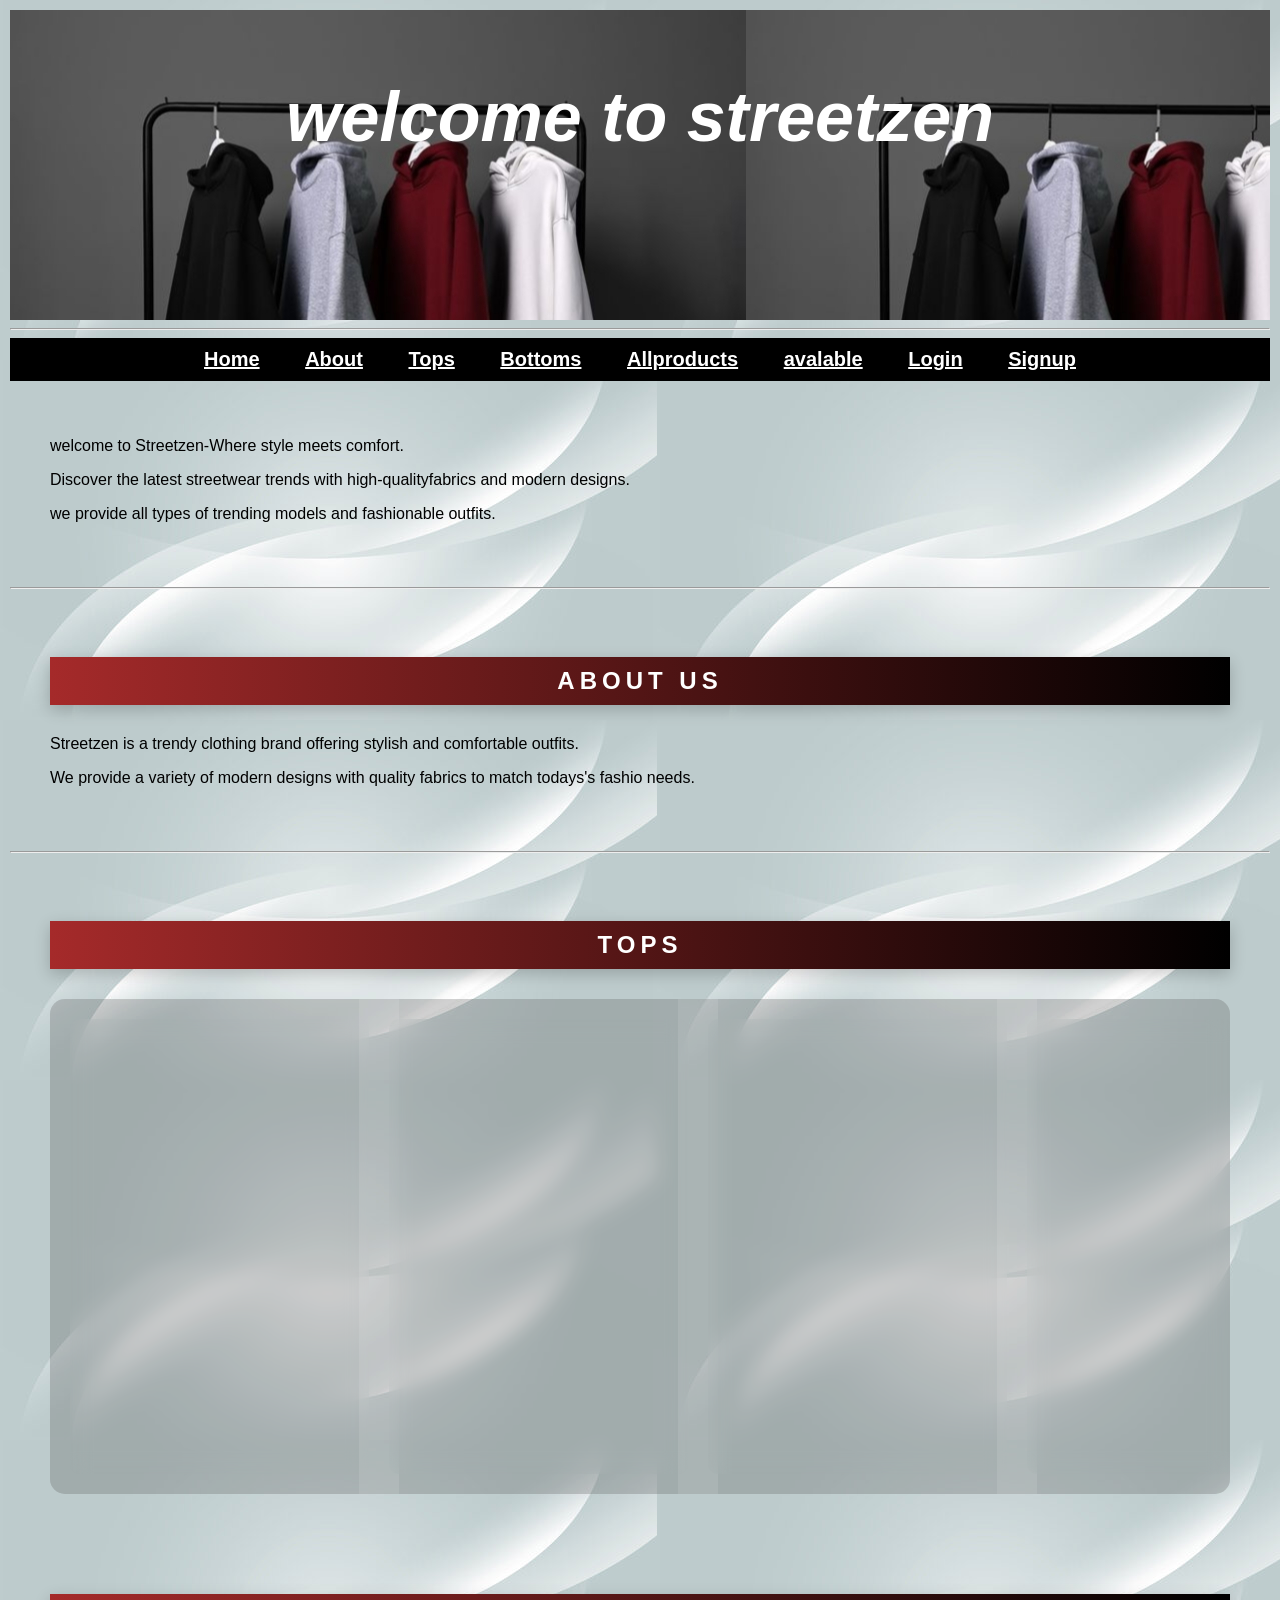
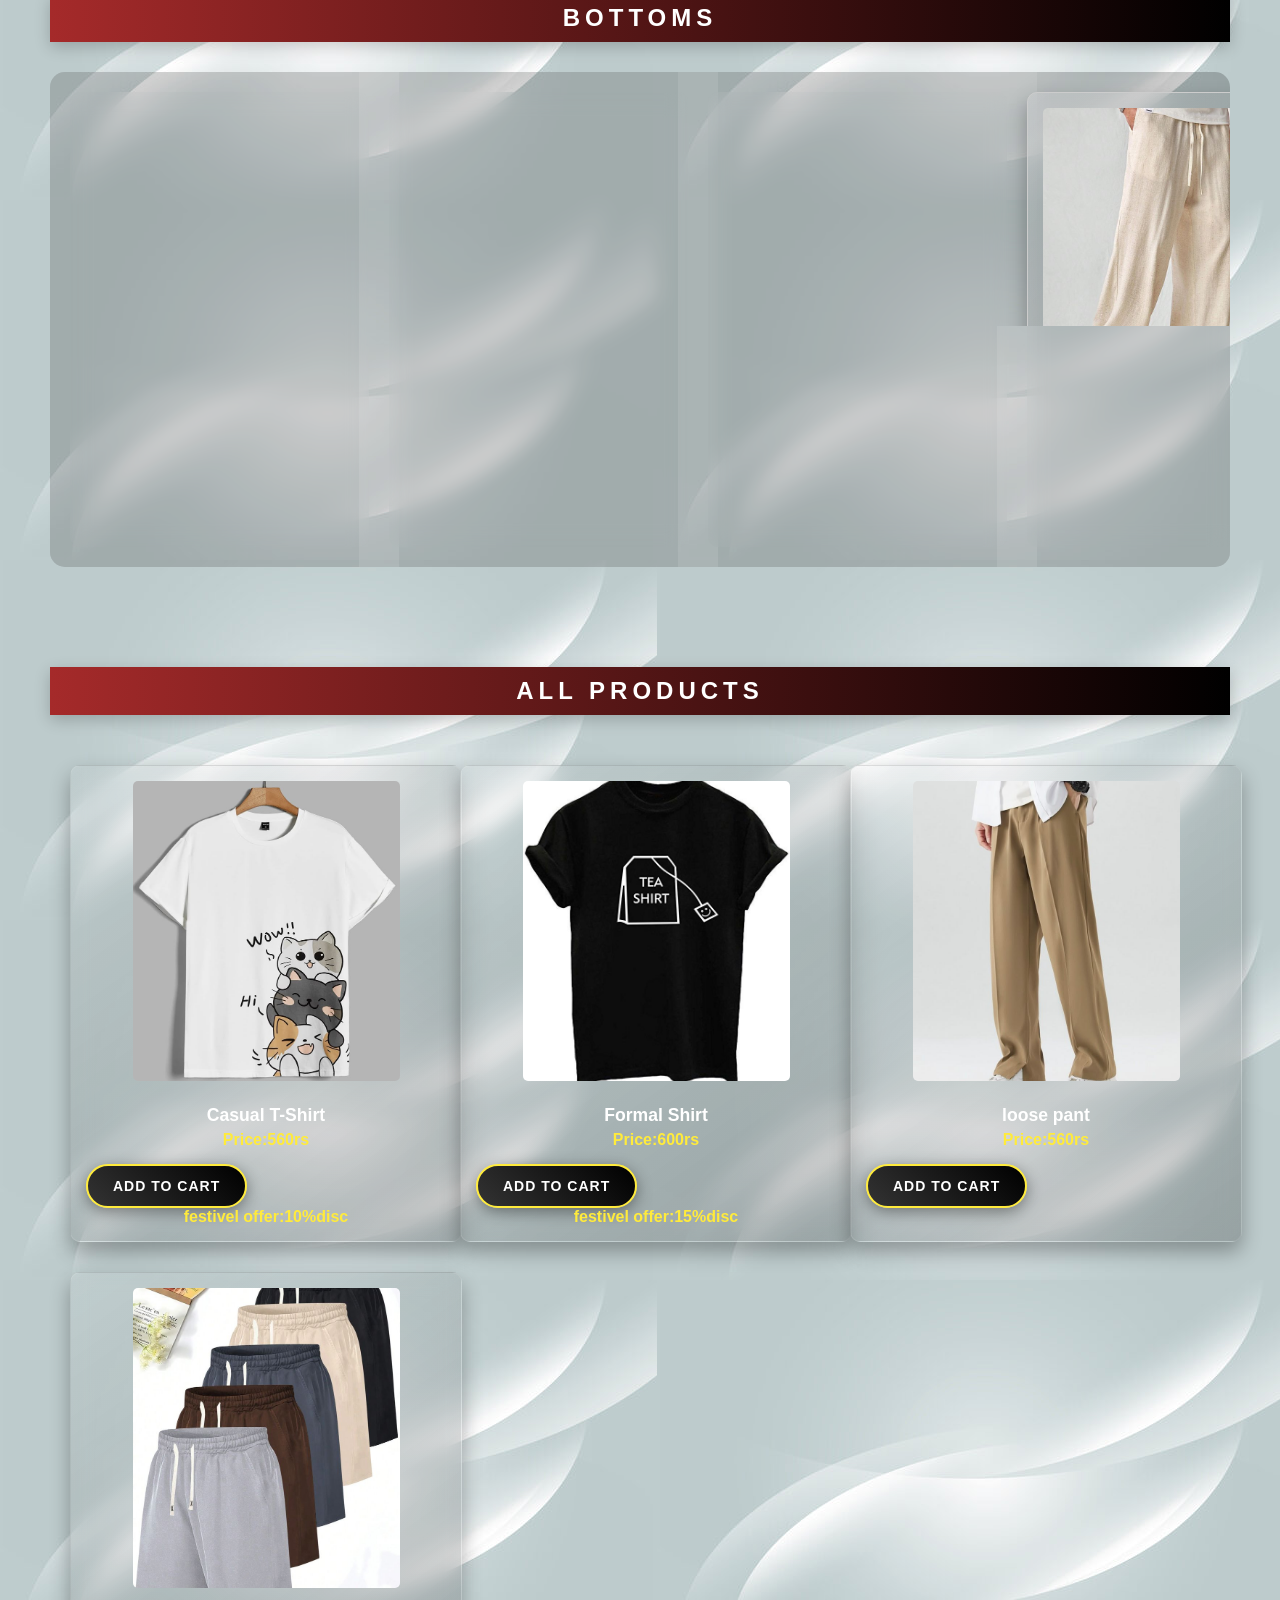
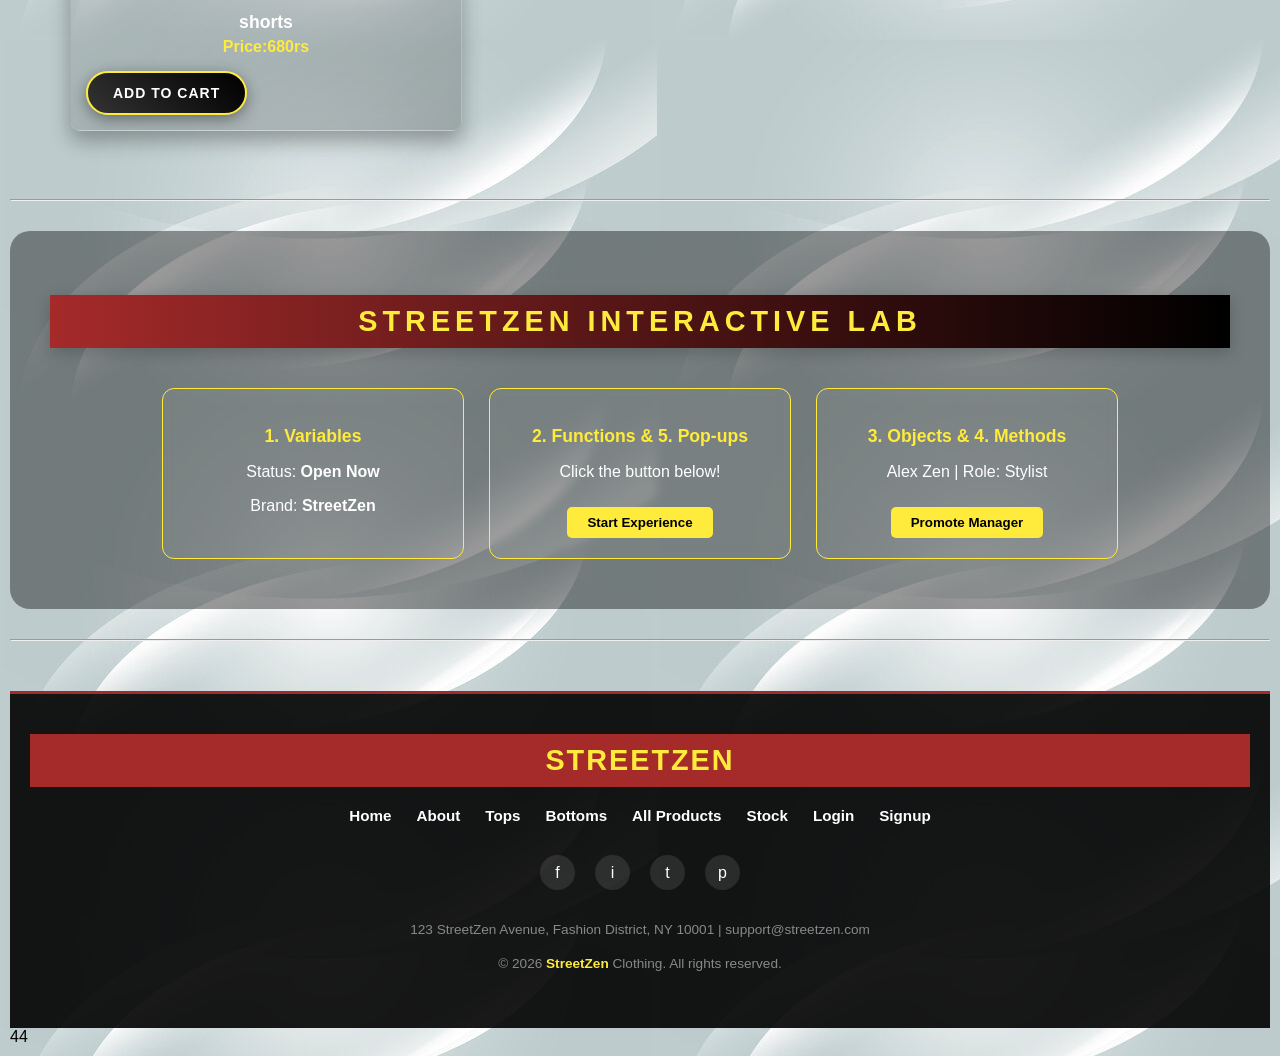
<file: index.html>
<!doctype html>
<html>

<head>
    <title><i>Streetzen</i></title>
    <link rel="stylesheet" href="web.css">
    <link rel="stylesheet" href="advanced.css">
    <style>
        body {
            background-image: url('formbg.jpg');
        }
    </style>
    <script src="script.js" defer></script>
</head>

<body class="cls">
    <div class="hero">
        <h1><b><i>welcome to streetzen</i></b></h1>
    </div>
    <hr>
    <nav class="navi" style="background-color:black;text-align:center;padding:10px;word-spacing:40px;font-size:20px;">
        <a href="#home" onclick="audio()">Home</a>
        <a href="#About" onclick="audio()">About</a>
        <a href="#tops" onclick="audio()">Tops</a>
        <a href="#bottoms" onclick="audio()">Bottoms</a>
        <a href="#products" onclick="audio()">Allproducts</a>
        <a href="available.html" onclick="audio()">avalable</a>
        <a href="login.html" onclick="audio()">Login</a>
        <a href="sign up.html" onclick="audio()">Signup</a>
    </nav>
    <section id=home>
        <p>welcome to Streetzen-Where style meets comfort.</p>
        <p>Discover the latest streetwear trends with high-qualityfabrics and modern designs.
        <p>
        <p>we provide all types of trending models and fashionable outfits.</p>
    </section>
    <hr>

    <section id="about">
        <h2>About Us</h2>
        <p>Streetzen is a trendy clothing brand offering stylish and comfortable outfits.</p>
        <P>We provide a variety of modern designs with quality fabrics to match todays's fashio needs.
        </p>
    </section>
    <hr>
    <section id="tops">
        <h2>Tops</h2>
        <div class="tops"
            style="display: flex !important; flex-direction: row !important; flex-wrap: nowrap !important; gap: 20px !important; overflow-x: auto !important; padding: 20px !important; background-color: rgba(0, 0, 0, 0.2); border-radius: 15px;">
            <div class="product"
                style="flex: 0 0 auto !important; width: 267px !important; text-align: center !important; border: 1px solid #ccc !important; border-radius: 10px !important; padding: 15px !important; background-color: rgba(255, 255, 255, 0.1) !important; display: flex !important; flex-direction: column !important; align-items: center !important;">
                <img src="tshirt.jpg" width="267" height="300"
                    style="width: 267px !important; height: 300px !important; object-fit: cover !important; border-radius: 5px !important; margin-bottom: 10px !important;">
                <h3 style="margin: 10px 0 5px 0 !important; font-size: 1.1em !important; color: white !important;">
                    Casual T-Shirt</h3>
                <p style="margin: 0 !important; color: #ffeb3b !important; font-weight: bold !important;">Price:560rs
                </p>
                <button class="add-to-cart">Add to Cart</button>
            </div>
            <div class="product"
                style="flex: 0 0 auto !important; width: 267px !important; text-align: center !important; border: 1px solid #ccc !important; border-radius: 10px !important; padding: 15px !important; background-color: rgba(255, 255, 255, 0.1) !important; display: flex !important; flex-direction: column !important; align-items: center !important;">
                <img src="tshirt1.jpg" width="267" height="300"
                    style="width: 267px !important; height: 300px !important; object-fit: cover !important; border-radius: 5px !important; margin-bottom: 10px !important;">
                <h3 style="margin: 10px 0 5px 0 !important; font-size: 1.1em !important; color: white !important;">
                    Formal Shirt</h3>
                <p style="margin: 0 !important; color: #ffeb3b !important; font-weight: bold !important;">Price:600rs
                </p>
                <button class="add-to-cart">Add to Cart</button>
            </div>
            <div class="product"
                style="flex: 0 0 auto !important; width: 267px !important; text-align: center !important; border: 1px solid #ccc !important; border-radius: 10px !important; padding: 15px !important; background-color: rgba(255, 255, 255, 0.1) !important; display: flex !important; flex-direction: column !important; align-items: center !important;">
                <img src="images/image1.jpg" width="267" height="300"
                    style="width: 267px !important; height: 300px !important; object-fit: cover !important; border-radius: 5px !important; margin-bottom: 10px !important;">
                <h3 style="margin: 10px 0 5px 0 !important; font-size: 1.1em !important; color: white !important;">
                    Premium T-Shirt Stack</h3>
                <p style="margin: 0 !important; color: #ffeb3b !important; font-weight: bold !important;">Price: 750rs
                </p>
                <button class="add-to-cart">Add to Cart</button>
            </div>
            <div class="product"
                style="flex: 0 0 auto !important; width: 267px !important; text-align: center !important; border: 1px solid #ccc !important; border-radius: 10px !important; padding: 15px !important; background-color: rgba(255, 255, 255, 0.1) !important; display: flex !important; flex-direction: column !important; align-items: center !important;">
                <img src="images/image2.jpg" width="267" height="300"
                    style="width: 267px !important; height: 300px !important; object-fit: cover !important; border-radius: 5px !important; margin-bottom: 10px !important;">
                <h3 style="margin: 10px 0 5px 0 !important; font-size: 1.1em !important; color: white !important;">
                    California Sweatshirt</h3>
                <p style="margin: 0 !important; color: #ffeb3b !important; font-weight: bold !important;">Price: 850rs
                </p>
                <button class="add-to-cart">Add to Cart</button>
            </div>
            <div class="product"
                style="flex: 0 0 auto !important; width: 267px !important; text-align: center !important; border: 1px solid #ccc !important; border-radius: 10px !important; padding: 15px !important; background-color: rgba(255, 255, 255, 0.1) !important; display: flex !important; flex-direction: column !important; align-items: center !important;">
                <img src="images/image3.jpg" width="267" height="300"
                    style="width: 267px !important; height: 300px !important; object-fit: cover !important; border-radius: 5px !important; margin-bottom: 10px !important;">
                <h3 style="margin: 10px 0 5px 0 !important; font-size: 1.1em !important; color: white !important;">
                    Street Style Overshirt</h3>
                <p style="margin: 0 !important; color: #ffeb3b !important; font-weight: bold !important;">Price: 950rs
                </p>
                <button class="add-to-cart">Add to Cart</button>
            </div>
        </div>
    </section>
    <section id="bottoms">
        <h2>Bottoms</h2>
        <div class="bottoms"
            style="display: flex !important; flex-direction: row !important; flex-wrap: nowrap !important; gap: 20px !important; overflow-x: auto !important; padding: 20px !important; background-color: rgba(0, 0, 0, 0.2); border-radius: 15px;">
            <div class="product"
                style="flex: 0 0 auto !important; width: 267px !important; text-align: center !important; border: 1px solid #ccc !important; border-radius: 10px !important; padding: 15px !important; background-color: rgba(255, 255, 255, 0.1) !important; display: flex !important; flex-direction: column !important; align-items: center !important;">
                <img src="pant.jpg" width="267" height="300"
                    style="width: 267px !important; height: 300px !important; object-fit: cover !important; border-radius: 5px !important; margin-bottom: 10px !important;">
                <h3 style="margin: 10px 0 5px 0 !important; font-size: 1.1em !important; color: white !important;">Loose
                    Pant</h3>
                <p style="margin: 0 !important; color: #ffeb3b !important; font-weight: bold !important;">Price: 560rs
                </p>
                <button class="add-to-cart">Add to Cart</button>
            </div>
            <div class="product"
                style="flex: 0 0 auto !important; width: 267px !important; text-align: center !important; border: 1px solid #ccc !important; border-radius: 10px !important; padding: 15px !important; background-color: rgba(255, 255, 255, 0.1) !important; display: flex !important; flex-direction: column !important; align-items: center !important;">
                <img src="short.jpg" width="267" height="300"
                    style="width: 267px !important; height: 300px !important; object-fit: cover !important; border-radius: 5px !important; margin-bottom: 10px !important;">
                <h3 style="margin: 10px 0 5px 0 !important; font-size: 1.1em !important; color: white !important;">
                    Shorts</h3>
                <p style="margin: 0 !important; color: #ffeb3b !important; font-weight: bold !important;">Price: 680rs
                </p>
                <button class="add-to-cart">Add to Cart</button>
            </div>
            <div class="product"
                style="flex: 0 0 auto !important; width: 267px !important; text-align: center !important; border: 1px solid #ccc !important; border-radius: 10px !important; padding: 15px !important; background-color: rgba(255, 255, 255, 0.1) !important; display: flex !important; flex-direction: column !important; align-items: center !important;">
                <img src="images/image4.jpg" width="267" height="300"
                    style="width: 267px !important; height: 300px !important; object-fit: cover !important; border-radius: 5px !important; margin-bottom: 10px !important;">
                <h3 style="margin: 10px 0 5px 0 !important; font-size: 1.1em !important; color: white !important;">
                    Premium Sweatpants</h3>
                <p style="margin: 0 !important; color: #ffeb3b !important; font-weight: bold !important;">Price: 1200rs
                </p>
                <button class="add-to-cart">Add to Cart</button>
            </div>
            <div class="product"
                style="flex: 0 0 auto !important; width: 267px !important; text-align: center !important; border: 1px solid #ccc !important; border-radius: 10px !important; padding: 15px !important; background-color: rgba(255, 255, 255, 0.1) !important; display: flex !important; flex-direction: column !important; align-items: center !important;">
                <img src="images/image5.jpg" width="267" height="300"
                    style="width: 267px !important; height: 300px !important; object-fit: cover !important; border-radius: 5px !important; margin-bottom: 10px !important;">
                <h3 style="margin: 10px 0 5px 0 !important; font-size: 1.1em !important; color: white !important;">Linen
                    Relaxed Pants</h3>
                <p style="margin: 0 !important; color: #ffeb3b !important; font-weight: bold !important;">Price: 850rs
                </p>
                <button class="add-to-cart">Add to Cart</button>
            </div>
            <div class="product"
                style="flex: 0 0 auto !important; width: 267px !important; text-align: center !important; border: 1px solid #ccc !important; border-radius: 10px !important; padding: 15px !important; background-color: rgba(255, 255, 255, 0.1) !important; display: flex !important; flex-direction: column !important; align-items: center !important;">
                <img src="images/image6.jpg" width="267" height="300"
                    style="width: 267px !important; height: 300px !important; object-fit: cover !important; border-radius: 5px !important; margin-bottom: 10px !important;">
                <h3 style="margin: 10px 0 5px 0 !important; font-size: 1.1em !important; color: white !important;">
                    Multi-Pocket Cargo Pants</h3>
                <p style="margin: 0 !important; color: #ffeb3b !important; font-weight: bold !important;">Price: 950rs
                </p>
                <button class="add-to-cart">Add to Cart</button>
            </div>
        </div>
    </section>
    <section id="products">
        <h2>all products</h2>
        <div class="products">
            <div class="product" style="display:inline-block;">
                <img src="tshirt.jpg" width="267" height="300">
                <h3>Casual T-Shirt</h3>
                <p>Price:560rs</p>
                <button class="add-to-cart">Add to Cart</button>
                <p>festivel offer:10%disc</p>
            </div>
            <div class="product" style="display:inline-block;">
                <img src="tshirt1.jpg" width="267" height="300">
                <h3>Formal Shirt</h3>
                <p>Price:600rs</p>
                <button class="add-to-cart">Add to Cart</button>
                <p>festivel offer:15%disc</p>
            </div>
            <div class="product" style="display:inline-block;">
                <img src="pant.jpg" width="267" height="300">
                <h3>loose pant</h3>
                <p>Price:560rs</p>
                <button class="add-to-cart">Add to Cart</button>
            </div>
            <div class="product" style="display:inline-block;">
                <img src="short.jpg" width="267" height="300">
                <h3>shorts</h3>
                <p>Price:680rs</p>
                <button class="add-to-cart">Add to Cart</button>
            </div>
        </div>
    </section>
    <hr>
    <!-- JS Lab Task-4 Interactive Center (Beginner Friendly) -->
    <section id="interactive-lab" class="lab-section">
        <h2 class="lab-title">StreetZen Interactive Lab</h2>
        
        <div class="lab-grid">
            <!-- 1. Variables Demo -->
            <div class="lab-item">
                <h3>1. Variables</h3>
                <p>Status: <b id="status-text">Checking...</b></p>
                <p>Brand: <b id="brand-display">StreetZen</b></p>
            </div>

            <!-- 2. Functions & 5. Pop-ups Demo -->
            <div class="lab-item">
                <h3>2. Functions & 5. Pop-ups</h3>
                <p id="user-greeting">Click the button below!</p>
                <button id="start-btn" class="lab-btn">Start Experience</button>
            </div>

            <!-- 3. Objects & 4. Methods Demo -->
            <div class="lab-item">
                <h3>3. Objects & 4. Methods</h3>
                <p id="manager-info-text">Alex Zen | Role: Stylist</p>
                <button id="promo-btn" class="lab-btn">Promote Manager</button>
            </div>

        </div>
    </section>
    <hr>
    <footer class="site-footer">
        <div class="footer-brand">
            <h2>StreetZen</h2>
        </div>

        <ul class="footer-links-row">
            <li><a href="#home">Home</a></li>
            <li><a href="#about">About</a></li>
            <li><a href="#tops">Tops</a></li>
            <li><a href="#bottoms">Bottoms</a></li>
            <li><a href="#products">All Products</a></li>
            <li><a href="available.html">Stock</a></li>
            <li><a href="login.html">Login</a></li>
            <li><a href="sign up.html">Signup</a></li>
        </ul>

        <div class="social-row">
            <a href="#" title="Facebook">f</a>
            <a href="#" title="Instagram">i</a>
            <a href="#" title="Twitter">t</a>
            <a href="#" title="Pinterest">p</a>
        </div>

        <div class="footer-info">
            <p>123 StreetZen Avenue, Fashion District, NY 10001 | support@streetzen.com</p>
            <p>&copy; 2026 <b>StreetZen</b> Clothing. All rights reserved.</p>
        </div>
    </footer>

    <audio id="clicksound">
        <source src="click.mp3" type="audio/mpeg">
    </audio>
    <script>
        function audio() {
            let sound = document.getElementById("clicksound");
            sound.currentTime = 0;
            sound.play();
        }
    </script>

</body>

</html>44
</file>
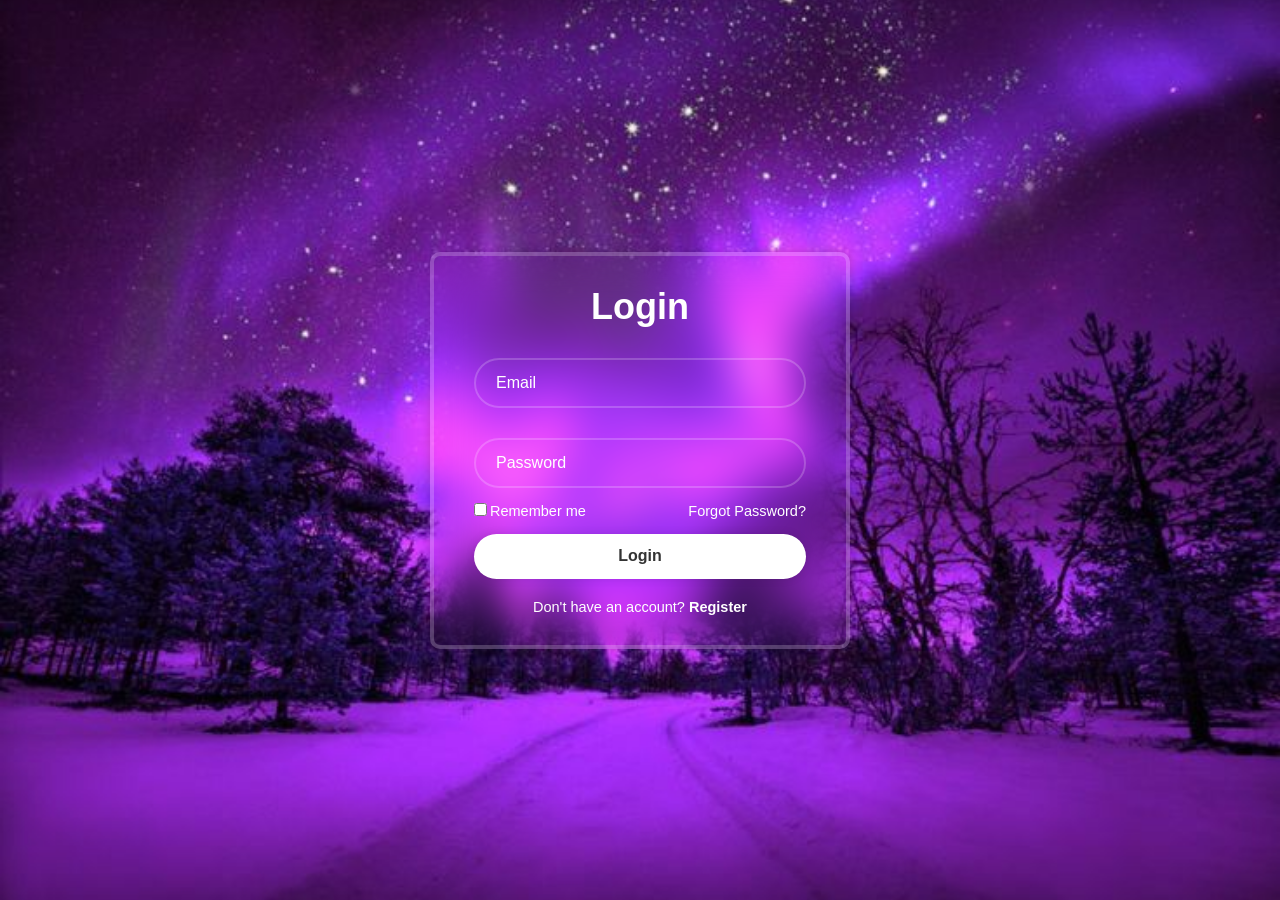
<file: login.html>
<!DOCTYPE html>
<html lang="en">
<head>
    <title>Login</title>
    <style>
        *{
            margin:0;
            padding:0;
            box-sizing:border-box;
            font-family:"poppins",sans-serif;
        }
        body{
            display:flex;
            justify-content:center;
            align-items:center;
            min-height: 100vh;
            background:url('purple1.jpg') no-repeat;
            background-size:cover;
            background-position: center;

        }
        .login{
            width: 420px;
            background:transparent;
            border:4px solid rgba(255,255,255,0.2);
            backdrop-filter:blur(20px);
            box-shadow:0 0 10px rgba(0,0,0,.2);
            color: #fff;
            border-radius:10px;
            padding:30px 40px;
        }
        .login h2{
            font-size: 36px;
            text-align: center;
        }
        .login .input-box{
            width: 100%;
            height: 50px;
            margin:30px 0;
        }
        .input-box input{
            width: 100%;
            height: 100%;
            background: transparent;
            border: none;
            outline: none;
            border:2px solid rgba(255,255,255,0.2);
            border-radius:40px;
            font-size:16px;
            color:#fff;
            padding:20px 45px 20px 20px;
        }
        .input-box input::placeholder{
            color:#fff;
        }
        .login .rem-forgot{
            display:flex;
            justify-content:space-between;
            font-size:14.5px;
            margin: -15px 0 15px;
        }
        .rem-forgot label input{
            accent-color: #fff;
            margin-right:3px;
        }
        .rem-forgot a{
            color:#fff;
            text-decoration: none;
        }
        .rem-forgot a:hover{
            text-decoration: underline;
        }
        .login .btn{
            width: 100%;
            height: 45px;
            background: #fff;
            border:none;
            outline:none;
            border-radius:40px;
            box-shadow:0 0 10px rgba(0,0,0,.1);
            cursor:pointer;
            font-size:16px;
            color:#333;
            font-weight:600;
        }
        .login .reg-link{
            font-size:14.5px;
            text-align:center;
            margin-top:20px
        }
        .reg-link p a{
            color:#fff;
            text-decoration:none;
            font-weight:600;
        }
        .reg-link p a:hover{
            text-decoration: underline;
        }
    </style>
</head>
<body>
    <div class="login">
        <form action="login.php" method="POST">
            <h2>Login</h2>
            <div class="input-box">
                <input type="text" name="email" placeholder="Email" required>
            </div>
            <div class="input-box">
                <input type="password" name="pwd" placeholder="Password" required>
            </div>
            <div class="rem-forgot">
                <label><input type="checkbox" />Remember me</label>
                <a href="#">Forgot Password?</a>
            </div>
            <button type="submit" class="btn">Login</button>
            <div class="reg-link">
                <p>Don't have an account? <a href="sign up.html">Register</a></p>
            </div>
        </form>
    </div>
</body>
</html>
</file>
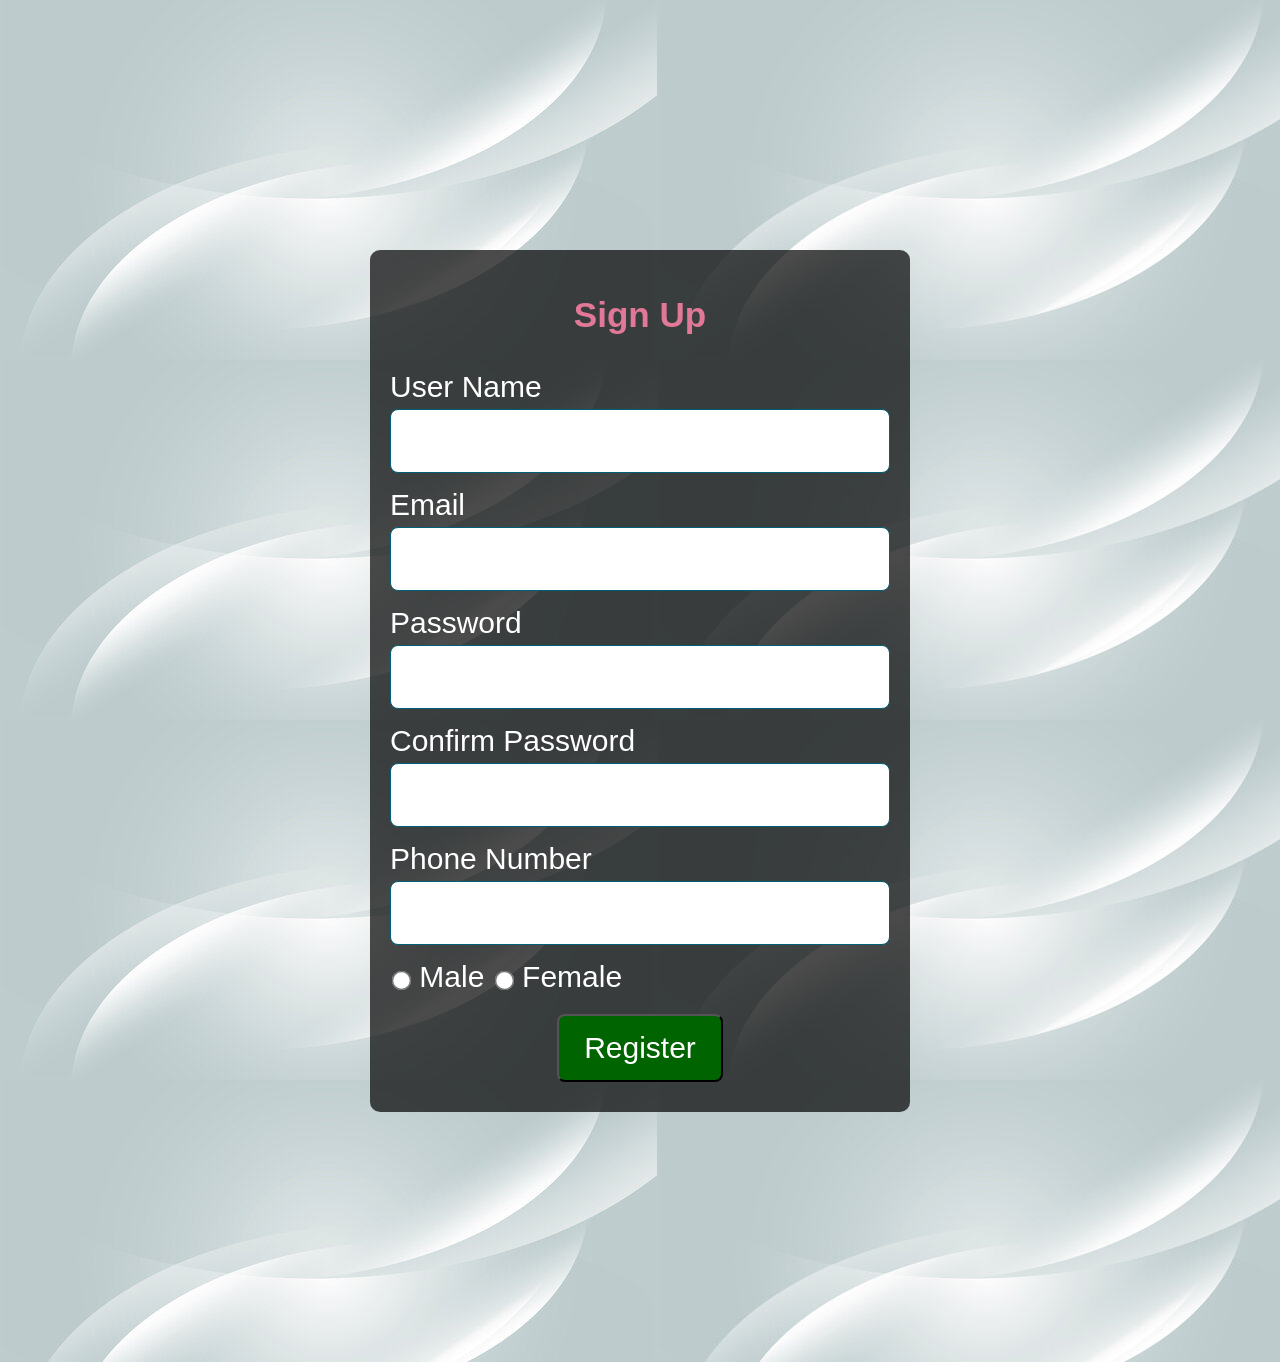
<file: sign up.html>
<!DOCTYPE html>
<html lang="en">
<head>
    <meta charset="UTF-8">
    <meta http-equiv="X-UA-Compatible" content="IE=edge">
    <title>Document</title>
    <style>
            body{
                background-image:url('formbg.jpg');
                font-family: Verdana, Geneva, Tahoma, sans-serif;

            }
            .regform{
                width:500px;
                margin:250px auto;
                padding:10px 20px 30px;
                background-color: rgba(1,1,1,0.7);
                color:white;
                font-size: 30px;
                border-radius:10px;
                opacity:0;
                animation:fadeInForm 3s ease-in forwards;
            }
            @keyframes fadeInForm{
                from{
                    opacity:0;
                }
                to{
                    opacity:1;
                }
            }
            .regform h3{
                text-align:center;
                color:#e27898;

            }
            .regform .textlabel{
                display:block;
            }
            .input input{
                width:100%;
                font-size: 1.5em;
                border:1px solid #006077;
                box-shadow:2px;
                border-radius:8px;
                padding:5px 10px;
                box-sizing:border-box;
                margin:5px 0px 15px;
            }
            input:focus{
                background-color:aqua;
            }
            .btn{
                text-align: center;
            }
            button{
                background-color:darkgreen;
                font-size: 30px;
                color:white;
                margin-top:20px;
                padding:15px 25px;
                border-radius:8px;
                border:ipx solid #006077;
                box-shadow:2px;
            }
            .radio input{
                transform:scale(1.5);
            }
    </style>
</head>
<body>
    <div class="regform">
        <h3>Sign Up</h3>
        <form action="signup.php" method="POST">
            <div class="input">
                <label class="textlabel" for="username">User Name</label>
                <input type="text" id="name" name="name">
            </div>
            <div class="input">
                <label class="textlabel" for="email">Email</label>
                <input type="email" id="email" name="email">
            </div>
            <div class="input">
                <label class="textlabel" for="password">Password</label>
                <input type="password" id="pwd" name="pwd">
            </div>
            <div class="input">
                <label class="textlabel" for="confirmpassword">Confirm Password</label>
                <input type="password" id="confirmpassword" name="confirmpassword">
            </div>
            <div class="input">
                <label class="textlabel" for="phonenumber">Phone Number</label>
                <input type="tel" id="phonenumber" name="phonenumber">
            </div>
            <div class="radio">
                <input type="radio" name="Gender" id="male" value="male">
                <label for="male">Male</label>
                <input type="radio" name="Gender" id="female" value="female">
                <label for="female">Female</label>  
            </div>
            <div class="btn">
                <button type="submit">Register</button>
            </div>
        </form>
    </div>
</body>
</html>
</file>
<file: web.css>
nav{
                background-color:black;
            }
            .hero{
                background-image:url('hero1.jpg');
                padding:20px;height:270px;
            }
            .hero h1{
                text-align:center;
                color:white;justify-content:center;font-family:"comic sans ms",cursive,sans-serif;
                                font-size:70px;font-weight:lighter;
                
            }
            .cls{
                background-color:lightgreen;
                font-family:arial;
                padding:10px;
                margin:0;
            }
            nav a{
                color:white;
                font-weight:bold;
                }
            .navi a:hover{
                background-color:brown;
            }
                section{
                    padding:40px;
                }
                h2{
                    background-color:brown;
                    color:white;padding:10px;
                }
            #tops .tops, #bottoms .bottoms {
                display: flex !important;
                flex-direction: row !important;
                flex-wrap: nowrap !important;
                gap: 20px;
                overflow-x: auto;
                padding: 20px;
                background-color: rgba(0, 0, 0, 0.2);
                border-radius: 15px;
            }
            .product {
                flex: 0 0 auto;
                width: 267px; /* Matches image width */
                text-align: center;
                border: 1px solid #ccc;
                border-radius: 10px;
                padding: 15px;
                background-color: rgba(255, 255, 255, 0.1);
                display: flex;
                flex-direction: column;
                align-items: center;
            }
            .product img {
                width: 267px;
                height: 300px;
                object-fit: cover;
                border-radius: 5px;
                margin-bottom: 10px;
            }
            .product h3 {
                margin: 10px 0 5px 0;
                font-size: 1.1em;
                color: white;
            }
            .product p {
                margin: 0;
                color: #ffeb3b;
                font-weight: bold;
            }
            .products {
                display: flex;
                gap: 5px;
            }
            .tops h3, .tops p, .products h3, .products p {
                text-align: center;
            }
            .left{
                float:left;
                margin-right:20px;
            }
            .right{
                display:inline-block;
                position: static;
                right:20px;
                margin-right:20px;
            }
        .img-style{
        display:inline-block;
   
            }
        .style1{
            width:40px;
            height:40px;
        }
        .tbl3{
            width:80%;
            margin:40px auto;
            border-collapse:collapse;
            font-family:arial,sans-serif;
            background-color:black;
            color:yellow;
        }
        .tbl3 th,td{
            padding:15px;
            border:1px solid rgb(0, 0, 0);
            text-align:center;
            border:1px solid yellow;
        }
        .bg-video{
            position:fixed;
            top:0;
            left:0;
            min-width:100%;
            min-height:100%;
            z-index:-1;
        }
        .overlay{
            position:fixed;
            top:0;
            left:0;
            width:100%;
            height:100%;
            background-color:rgba(0,0,0,0.5);
            z-index:0;
        }
        .content{
            position:relative;
            z-index:1;
        }

        /* Simplified Horizontal Footer Styles */
        .site-footer {
            background-color: rgba(0, 0, 0, 0.9);
            color: #fff;
            padding: 40px 20px;
            font-family: 'Arial', sans-serif;
            margin-top: 50px;
            text-align: center;
            border-top: 3px solid brown;
        }

        .footer-brand h2 {
            color: #ffeb3b;
            font-size: 1.8em;
            margin: 0 0 20px 0;
            text-transform: uppercase;
            letter-spacing: 2px;
        }

        .footer-links-row {
            display: flex;
            justify-content: center;
            flex-wrap: wrap;
            gap: 25px;
            margin-bottom: 30px;
            list-style: none;
            padding: 0;
        }

        .footer-links-row a {
            color: #fff;
            text-decoration: none;
            font-size: 0.95em;
            font-weight: bold;
            transition: color 0.3s ease;
        }

        .footer-links-row a:hover {
            color: #ffeb3b;
        }

        .social-row {
            display: flex;
            justify-content: center;
            gap: 20px;
            margin-bottom: 30px;
        }

        .social-row a {
            color: #fff;
            background-color: rgba(255, 255, 255, 0.1);
            width: 35px;
            height: 35px;
            display: flex;
            align-items: center;
            justify-content: center;
            border-radius: 50%;
            text-decoration: none;
            transition: all 0.3s ease;
        }

        .social-row a:hover {
            background-color: brown;
            transform: scale(1.1);
        }

        .footer-info {
            color: #888;
            font-size: 0.85em;
            line-height: 1.5;
            max-width: 600px;
            margin: 0 auto;
        }

        .footer-info b {
            color: #ffeb3b;
        }
</file>
<file: advanced.css>
.product {
    position: relative;
    overflow: hidden;
    transition: all 0.4s cubic-bezier(0.175, 0.885, 0.32, 1.275) !important;
    box-shadow: 0 10px 20px rgba(0, 0, 0, 0.3) !important;
    border: 1px solid rgba(255, 255, 255, 0.1) !important;
    background: linear-gradient(145deg, rgba(255, 255, 255, 0.05), rgba(0, 0, 0, 0.2)) !important;
    backdrop-filter: blur(10px);
}
.product:hover {
    transform: translateY(-10px) scale(1.02) !important;
    box-shadow: 0 15px 30px rgba(255, 235, 59, 0.15) !important;
    border: 1px solid rgba(255, 235, 59, 0.3) !important;
}
.product img {
    transition: transform 0.5s ease-in-out !important;
}
.product:hover img {
    transform: scale(1.08) !important;
}
.add-to-cart {
    margin-top: 15px !important;
    padding: 12px 25px !important;
    font-size: 14px !important;
    font-weight: bold !important;
    text-transform: uppercase !important;
    letter-spacing: 1px !important;
    color: #fff !important;
    background: linear-gradient(45deg, #333, #000) !important;
    border: 2px solid #ffeb3b !important;
    border-radius: 30px !important;
    cursor: pointer !important;
    transition: all 0.3s cubic-bezier(0.4, 0, 0.2, 1) !important;
    box-shadow: 0 4px 15px rgba(0, 0, 0, 0.4) !important;
    outline: none !important;
    display: block !important;
    width: auto !important;
    align-self: center !important;
}
.add-to-cart:hover {
    background: linear-gradient(45deg, #ffeb3b, #fbc02d) !important;
    color: #000 !important;
    transform: scale(1.1) !important;
    box-shadow: 0 8px 25px rgba(255, 235, 59, 0.4) !important;
}
.add-to-cart:active {
    transform: scale(0.95) !important;
}
section h2 {
    text-align: center !important;
    letter-spacing: 5px !important;
    text-transform: uppercase !important;
    margin-bottom: 30px !important;
    background: linear-gradient(to right, brown, #000) !important;
    box-shadow: 0 5px 15px rgba(0, 0, 0, 0.2) !important;
}
.tops::-webkit-scrollbar, .bottoms::-webkit-scrollbar {
    height: 8px;
}.tops::-webkit-scrollbar-track, .bottoms::-webkit-scrollbar-track {
    background: rgba(0,0,0,0.1);
}
.tops::-webkit-scrollbar-thumb, .bottoms::-webkit-scrollbar-thumb {
    background: brown;
    border-radius: 10px;
}
.products {
    display: grid !important;
    grid-template-columns: repeat(auto-fit, minmax(280px, 1fr)) !important;
    gap: 30px !important;
    padding: 20px !important;
}
.products .product {
    width: 100% !important;
    margin: 0 !important;
}
.lab-section {
    padding: 40px;
    background: rgba(0, 0, 0, 0.4);
    margin: 30px 0;
    border-radius: 20px;
    text-align: center;
}
.lab-title {
    color: #ffeb3b;
    margin-bottom: 30px;
    font-size: 1.8em;
    text-transform: uppercase;
    letter-spacing: 2px;
}
.lab-grid {
    display: flex;
    flex-wrap: wrap;
    justify-content: center;
    gap: 25px;
    padding: 10px;
}
.lab-item {
    background: rgba(255, 255, 255, 0.05);
    backdrop-filter: blur(5px);
    border: 1px solid #ffeb3b;
    border-radius: 12px;
    padding: 20px;
    width: 260px;
    color: white;
    transition: transform 0.3s ease;
}
.lab-item:hover {
    transform: translateY(-5px);
    box-shadow: 0 4px 15px rgba(255, 235, 59, 0.2);
}
.lab-item h3 {
    margin-bottom: 15px;
    color: #ffeb3b;
    font-size: 1.1em;
}
.lab-btn {
    margin-top: 10px;
    padding: 8px 20px;
    background: #ffeb3b;
    color: black;
    border: none;
    border-radius: 5px;
    cursor: pointer;
    font-weight: bold;
    transition: background 0.3s;
}
.lab-btn:hover {
    background: #fbc02d;
}
</file>
